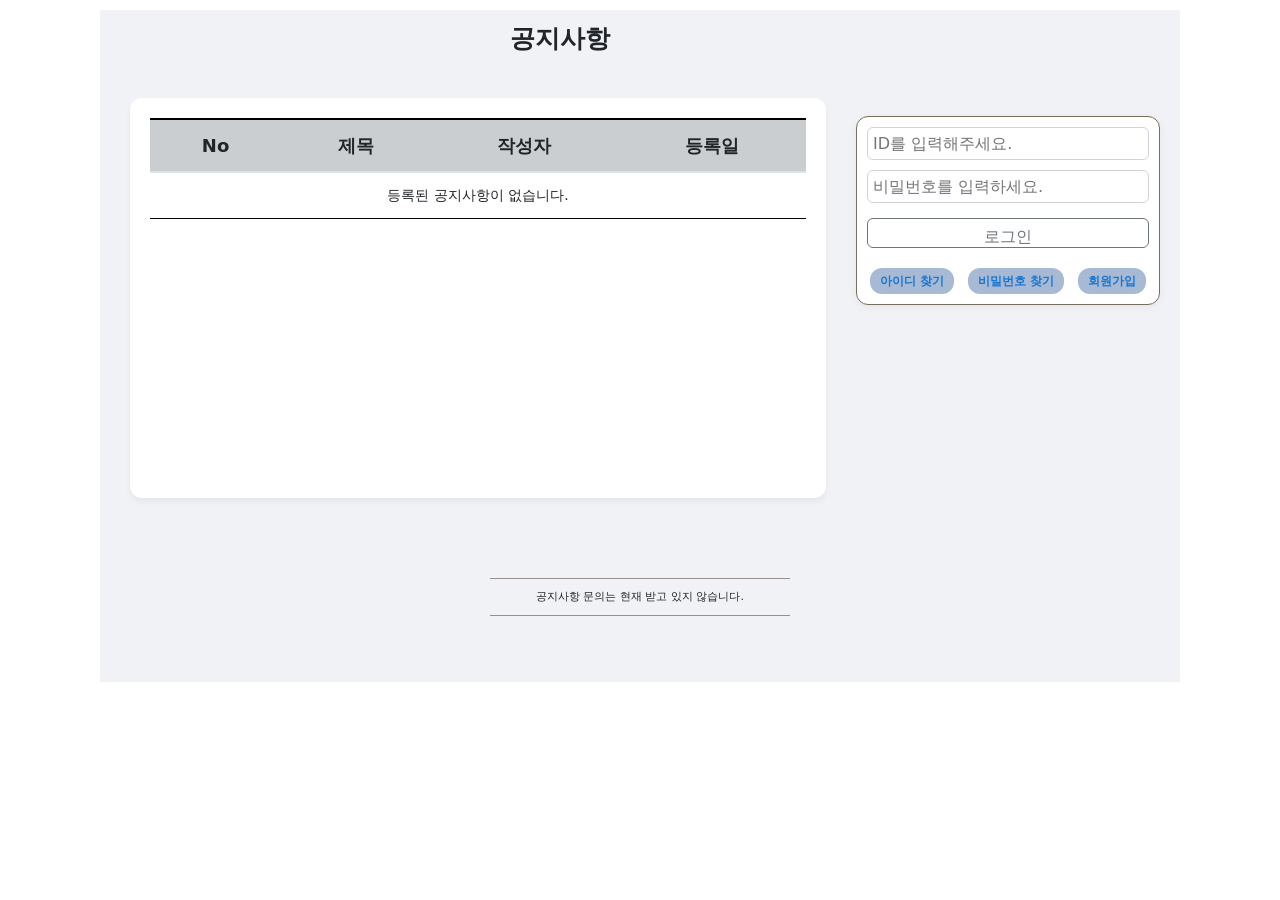
<file: index.html>
<!DOCTYPE html>
<html lang="en">
<head>
    <meta charset="UTF-8">
    <meta name="viewport" content="width=device-width, initial-scale=1.0">
    <title>notice</title>
    <link rel="stylesheet" href="./style/style.css">
    <link href="https://cdn.jsdelivr.net/npm/bootstrap@5.3.8/dist/css/bootstrap.min.css" rel="stylesheet">
    <script src="https://cdn.jsdelivr.net/npm/bootstrap@5.3.8/dist/js/bootstrap.bundle.min.js"></script>
    <script src="./js/script.js"></script>
</head>
<body>
    <div class="wrapper">
        <div class="header">
            <span id="timeDiv" class="time"></span>
            <header>공지사항</header>
        </div>

        <main class="main">
            <div class="table-wrapper">
                <div class="table-container">
                    <table id="tableDiv" class="notice-table">
                        <thead>
                            <tr>
                                <th id="noticeNo"><span class="text-clickable">No</span></th>
                                <th id="title"><span class="text-clickable">제목</span></th>
                                <th id="userId"><span class="text-clickable">작성자</span></th>
                                <th id="createAt"><span class="text-clickable">등록일</span></th>
                            </tr>
                        </thead>
                        <tbody>
                        </tbody>
                    </table>
                </div>  <!-- table-container -->
                <button id="newNotice" class="btn btn-outline-dark newClickBtn">글 쓰기</button>
            </div> <!-- table-wrapper -->
            <aside class="aside">
                <div id="loginBox" class="login">
                    <div class="login-row">
                        <input id="login-id" class="full-input" type="text" placeholder="ID를 입력해주세요." >
                    </div>
                    <div class="login-row">
                        <input id="login-password" class="full-input" type="password" placeholder="비밀번호를 입력하세요." >
                    </div>
                    <button id="loginBtn" class="btn btn-outline-secondary loginBtn">로그인</button>
                    <div class="login-menu">
                        <label class="label" id="id-search">아이디 찾기</label>
                        <label class="label" id="pwd-search">비밀번호 찾기</label>
                        <label class="label" id="register-btn">회원가입</label>
                    </div>
                </div>
            </aside>
        </main>

        <footer class="footer">
            <div class="notice-footer">
                <p>공지사항 문의는 현재 받고 있지 않습니다.</p>
            </div>
        </footer>
    </div>
</body>
</html>
</file>
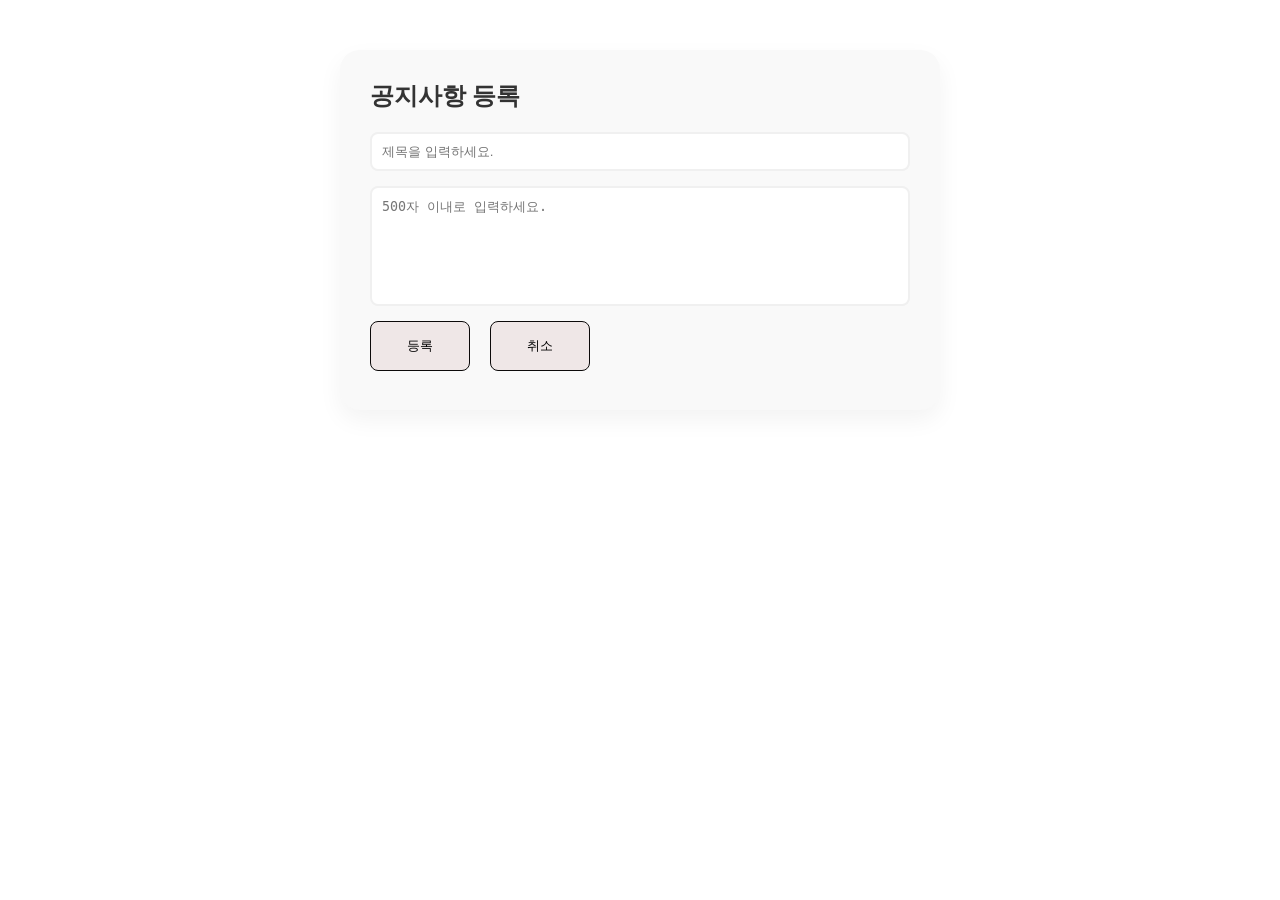
<file: notice.html>
<!DOCTYPE html>
<html lang="en">
<head>
    <meta charset="UTF-8">
    <meta name="viewport" content="width=device-width, initial-scale=1.0">
    <title>Document</title>
    <script src="./js/script.js"></script>
    <link rel="stylesheet" href="./style/noticeStyle.css">
</head>
<body>
    <div class="register-container">
    <h2 class="register-title">공지사항 등록</h2>
    <div class="form-group">
        <input type="text" id="noticeTitle" class="register-input" placeholder="제목을 입력하세요." maxlength="100">
        <textarea id="noticeArea" class="register-textarea" placeholder="500자 이내로 입력하세요." maxlength="500"></textarea>
        <div class="btn-group">
            <button id="noticeInsert" class="btn-register">등록</button>
            <button id="cancel" class="btn-cancel">취소</button>
        </div>
    </div>
</div>
</body>
</html>
</file>
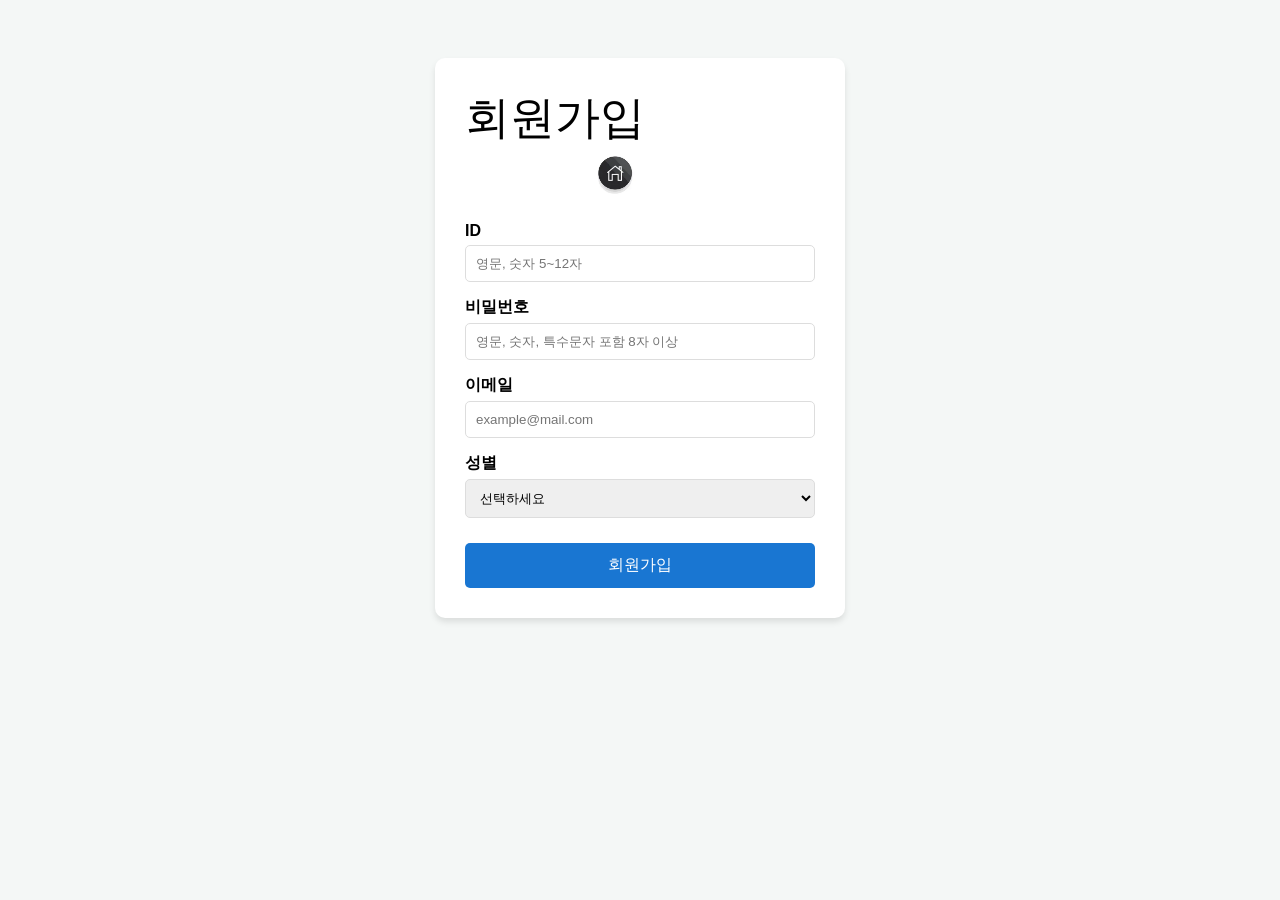
<file: register.html>
<!DOCTYPE html>
<html lang="ko">
<head>
    <meta charset="UTF-8">
    <title>회원가입 페이지</title>
    <style>
        body { font-family: 'Arial', sans-serif; background-color: #f4f7f6; display: flex; justify-content: center; padding: 50px; }
        .signup-form { background: white; padding: 30px; border-radius: 10px; box-shadow: 0 4px 6px rgba(0,0,0,0.1); width: 350px; }
        .input-group { margin-bottom: 15px; }
        label { display: block; margin-bottom: 5px; font-weight: bold; }
        input, select { width: 100%; padding: 10px; border: 1px solid #ddd; border-radius: 5px; box-sizing: border-box; }
        .error { color: red; font-size: 12px; margin-top: 5px; display: none; }
        button { width: 100%; padding: 12px; background-color: #1976d2;; color: white; border: none; border-radius: 5px; cursor: pointer; font-size: 16px; margin-top: 10px; }
        button:hover { background-color: rgb(133, 178, 210); }
        .registerDiv{ display: inline-block; font-size: 45px; font-weight: 600px; }
        img{ margin-left: 125px; width:50px; height: 50px; }
        .register-id{ margin-top: 20px; }
    </style>
    <script src="./js/script.js"></script>
</head>
<body id="register">

<div class="signup-form">
    <div class="registerDiv">회원가입</div>
    <a href="index.html"><img src="./img/home.webp" alt="돌아가기"></a>
    <div class="input-group register-id">
        <label>ID</label>
        <input type="text" id="userId" placeholder="영문, 숫자 5~12자">
        <div id="idError" class="error">ID는 영문/숫자 포함 5~12자로 입력해주세요.</div>
    </div>
    <div class="input-group register-pwd">
        <label>비밀번호</label>
        <input type="password" id="userPw" placeholder="영문, 숫자, 특수문자 포함 8자 이상">
        <div id="pwError" class="error">비밀번호 형식이 올바르지 않습니다.</div>
    </div>
    <div class="input-group register-email">
        <label>이메일</label>
        <input type="email" id="userEmail" placeholder="example@mail.com">
        <div id="emailError" class="error">올바른 이메일 형식이 아닙니다.</div>
    </div>
    <div class="input-group">
        <label>성별</label>
        <select id="userGender">
            <option value="">선택하세요</option>
            <option value="male">남성</option>
            <option value="female">여성</option>
        </select>
    </div>
    <button id="register-page-btn">회원가입</button>
</div>
</file>
<file: style/style.css>
*{
    margin: 0;
    padding: 0;
    box-sizing: border-box;
}

.wrapper{
    max-width: 1080px;
    margin: 0 auto;
    background-color: #f0f2f5;
    padding-bottom: 20px; /* 맨 아래 푸터와 경계 사이의 여백 */
}

.header{
    display: flex;
    /* justify-content: center; */
    justify-content: flex-start;
    gap: 400px;
    align-items: center;
    padding: 10px 10px;
    font-size: 25px;
    font-weight: bold;
    margin-top: 10px;
}

.time{

}

.main{
    display: flex;
    justify-content: space-between;
}

.table-wrapper {
    flex: 7;
    display: flex;
    flex-direction: column; /* 세로 정렬 */
    gap: 10px;              /* 테이블과 버튼 사이의 간격 */
}

.table-container {
    margin: 30px;
    padding: 20px;
    height: 400px; 
    overflow-y: auto; /* 이 부분이 sticky의 기준이 됩니다 */
    background: white;
    border-radius: 12px;
    box-shadow: 0 4px 6px rgba(0, 0, 0, 0.05);
    position: relative;
    /* 스크롤바가 테이블 내용을 가리지 않도록 추가 */
    will-change: transform;
}

.notice-table{
    width: 100%;
    border-collapse: separate;
    border-spacing: 0;         /* collapse처럼 보이게 간격 제거 */
}

.notice-table td {
    padding: 10px 20px; /* 위아래 10px, 좌우 20px */
}

.notice-table tbody tr:hover {
    background-color: #f1f3f5; /* 마우스를 올리면 연한 회색으로 변경 */
    transition: background-color 0.2s;
}

.notice-table thead th {
    position: sticky;
    top: -20px; /* .table-container에 padding: 20px가 있으므로 -20px 보정 */
    z-index: 10;
    border-top: 2px solid #000;
    border-bottom: 2px solid #dee2e6;
    background-color: #caced1;
    padding: 12px;
    font-size: 18px;
    font-weight: bold;
    text-align: center;
}

.asc::after { content: " ▲"; }
.desc::after { content: " ▼"; }

.notice-table tbody td {
    font-size: 14px;
}

.notice-table td {
    border-bottom: 1px solid #000;
    padding: 12px;
    text-align: center; /* 가운데 정렬 */
}

.main .aside{
    flex: 3;
}

.login-row {
    display: flex;
    align-items: center; /* 세로 가운데 정렬 */
    margin-bottom: 10px;  /* 아이디와 비밀번호 사이 간격 */
}

.login{
    border: 1px solid rgb(121, 109, 93);
    margin-top: 48px;
    margin-right: 20px;
    padding: 10px 10px;
    border-radius: 12px;
    box-shadow: 0 2px 10px rgba(0,0,0,0.05);
    background: white;
}

.label {
    display: inline-block;
    padding: 4px 10px; /* 내부 여백 */
    border-radius: 12px; /* 둥근 모서리 */
    background-color: #a8bad3;
    color: #1976d2; /* 진한 파란색 글씨 */
    font-size: 12px;
    font-weight: bold;
}

.label:hover{
    cursor: pointer;
    scale:calc(0.98);
    background-color: rgb(133, 178, 210); /* 연한 파란색 배경 */
}

.full-input {
    width: 100%;
    height: 33px;
    padding: 5px;
    border: 1px solid #ced4da;
    border-radius: 6px;
    outline: none;
    /* margin-right: 30px; */
    /* flex: 1;  남은 공간을 가득 채움  */
}

.full-input:focus {
    border-color: #0d6efd;
}

.loginBtn{
    width: 100%;
    height: 30px;
    margin: 5px 0;
}

.login-menu{
    display: flex;
    justify-content: space-around;
    /* margin: 10px 0; */
    margin-top: 15px;
    font-size: 0.85rem;
    color: #6c757d;
    gap: 8px;
}

.logout{
    margin: 10px 10px;
    padding: 0 10px;
}

.newClickBtn {
    /* width: 100px; */
    align-self: flex-end; /* 왼쪽 정렬, 오른쪽으로 옮기려면 flex-end 사용 */
    padding: 8px 16px;
    margin-right: 28px;
    cursor: pointer;
    border: 1px solid;
}

.newClickBtn.none{
    display: none;
}

.text-clickable{
    cursor: pointer;
    padding: 5px;          /* 클릭 범위를 살짝 확보 */
}

.text-clickable:hover {
  text-decoration: underline; /* 클릭 가능함을 시각적으로 강조 */
}

.footer{
    margin-top: 50px; /* 메인 영역과 푸터 사이의 간격 (이 수치를 조절하세요) */
    margin-bottom: 30px;
    text-align: center; /* 텍스트 가운데 정렬 */
}

.footer p {
    display: inline-block;
    width: 300px;
    padding: 10px 0;
    font-size: 11px;
    border-top: 1px solid rgb(154, 142, 142);
    border-bottom: 1px solid rgb(154, 142, 142);
}
</file>
<file: style/noticeStyle.css>
/* 전체 컨테이너를 중앙으로 모으고 여백 확보 */
*{
    margin: 0;
    padding: 0;
    box-sizing: border-box;
}

.register-container {
    max-width: 600px;
    min-height: 360px;
    margin: 50px auto;
    padding: 30px;
    background-color: #f9f9f9;
    border-radius: 20px;       /* 모서리를 더 둥글게 */
    border: none;              /* 테두리 제거 */
    /* border: 1px solid #e0e0e0; */
    box-shadow: 0 10px 25px rgba(0, 0, 0, 0.05); /* 그림자를 더 넓고 연하게 */
}

.register-title {
    margin-bottom: 20px;
    color: #333;
}

.form-group {
    display: flex;
    /* justify-content: center; */
    flex-direction: column; /* 세로로 쌓기 */
    gap: 15px;
}

.register-input {
    width: 100%;
    padding: 10px;
    /* border: 1px solid #ccc; */
    border: 2px solid #f0f0f0;  /* 얇은 선 대신 약간 두툼하지만 연한 선 */
    border-radius: 8px;
    transition: all 0.3s ease;  /* 입력창 전환 효과 */
}

/* 입력창과 버튼을 한 줄로 정렬 */
.btn-group {
    display: flex;
    justify-content: flex-start;
    /* flex-direction: column; */
    gap: 20px;              /* 두 버튼 사이 간격*/
    width: 100%;
}

.register-textarea {
    /* flex: 1; 남은 공간을 가득 채움 */
    height: 120px;
    padding: 10px;
    /* border: 1px solid #ccc; */
    border: 2px solid #f0f0f0;  /* 얇은 선 대신 약간 두툼하지만 연한 선 */
    border-radius: 8px;
    resize: none; /* 크기 조절 불가 */
    transition: all 0.3s ease;  /* 입력창 전환 효과 */
}

.btn-register {
    width: 100px; /* 부모(register-container)의 가로폭을 100% 사용 */
    height: 50px; /* 높이를 조금 더 확보 */
    padding: 8px;
    background-color: #efe7e7; /* 배경 투명 */
    border: 1px solid #0c0a0a;
    border-radius: 8px;
    cursor: pointer;
}

.btn-cancel {
    width: 100px; /* 부모(register-container)의 가로폭을 100% 사용 */
    height: 50px; /* 높이를 조금 더 확보 */
    padding: 8px;
    background-color: #efe7e7; /* 배경 투명 */
    border: 1px solid #0c0a0a;
    border-radius: 8px;
    cursor: pointer;
}

.btn-cancel:hover {
    background-color: #a8a4a4; /* 마우스 올렸을 때 색상 변경 */
}

.btn-register:hover {
    background-color: #a8a4a4; /* 마우스 올렸을 때 색상 변경 */
}
</file>
